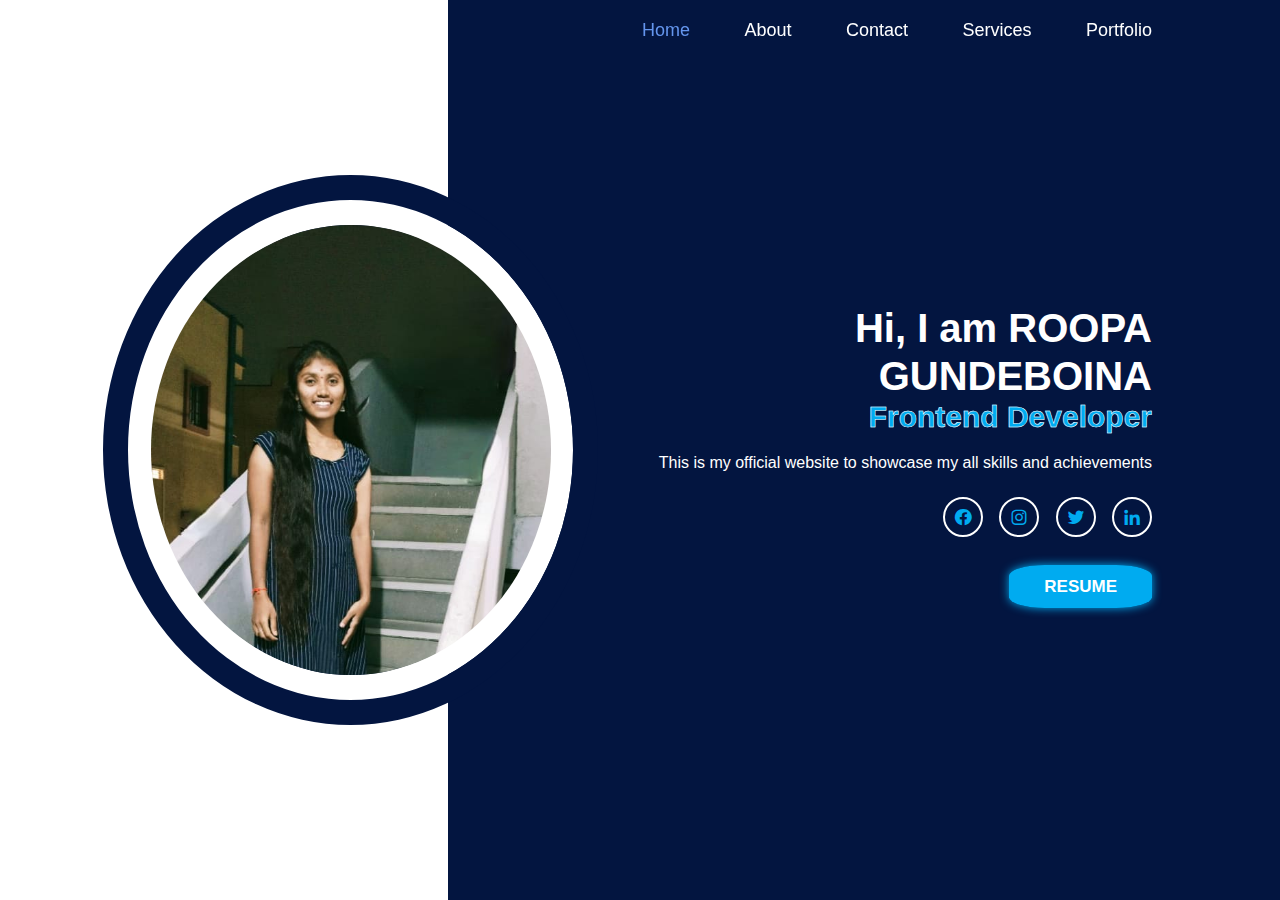
<file: index.html>
<!DOCTYPE html>
<html lang="en">
<head>
    <meta charset="UTF-8">
    <meta name="viewport" content="width=device-width, initial-scale=1.0">
    <title>Portfoile website</title>
    <link rel="stylesheet" href="./style.css">
    <link href='https://unpkg.com/boxicons@2.1.4/css/boxicons.min.css' rel='stylesheet'>
</head>
<body>
    <header class="header">
        <a href="#" class="logo"></a>
        <nav class="navbar">
            <a href="#"class="active">Home</a>
            <a href="./about.html">About</a>
            <a href="./contact.html">Contact</a>
            <a href="#">Services</a>
            <a href="#">Portfolio</a>
            


        </nav>
    </header>
    <section class="home">
        <div class="home-image">
            <img src="./image.jpg" alt="photo">
        </div>
        <div class="home-content">
            <h1> Hi, I am ROOPA GUNDEBOINA</h1>
            <h3>Frontend Developer</h3>
            <p>This is my official website to showcase my all skills and achievements</p>

            <div class="home-sci">
                <a href="#"><i class='bx bxl-facebook-circle'></i></a>
                <a href="#"><i class='bx bxl-instagram' ></i></a>
                <a href="#"><i class='bx bxl-twitter' ></i></a>
                <a href="#"><i class='bx bxl-linkedin' ></i></a>
            </div>
            <a href="./roopa-resume.pdf" class="btn">RESUME</a>
        </div>

    </section>
</body>
</html>
</file>
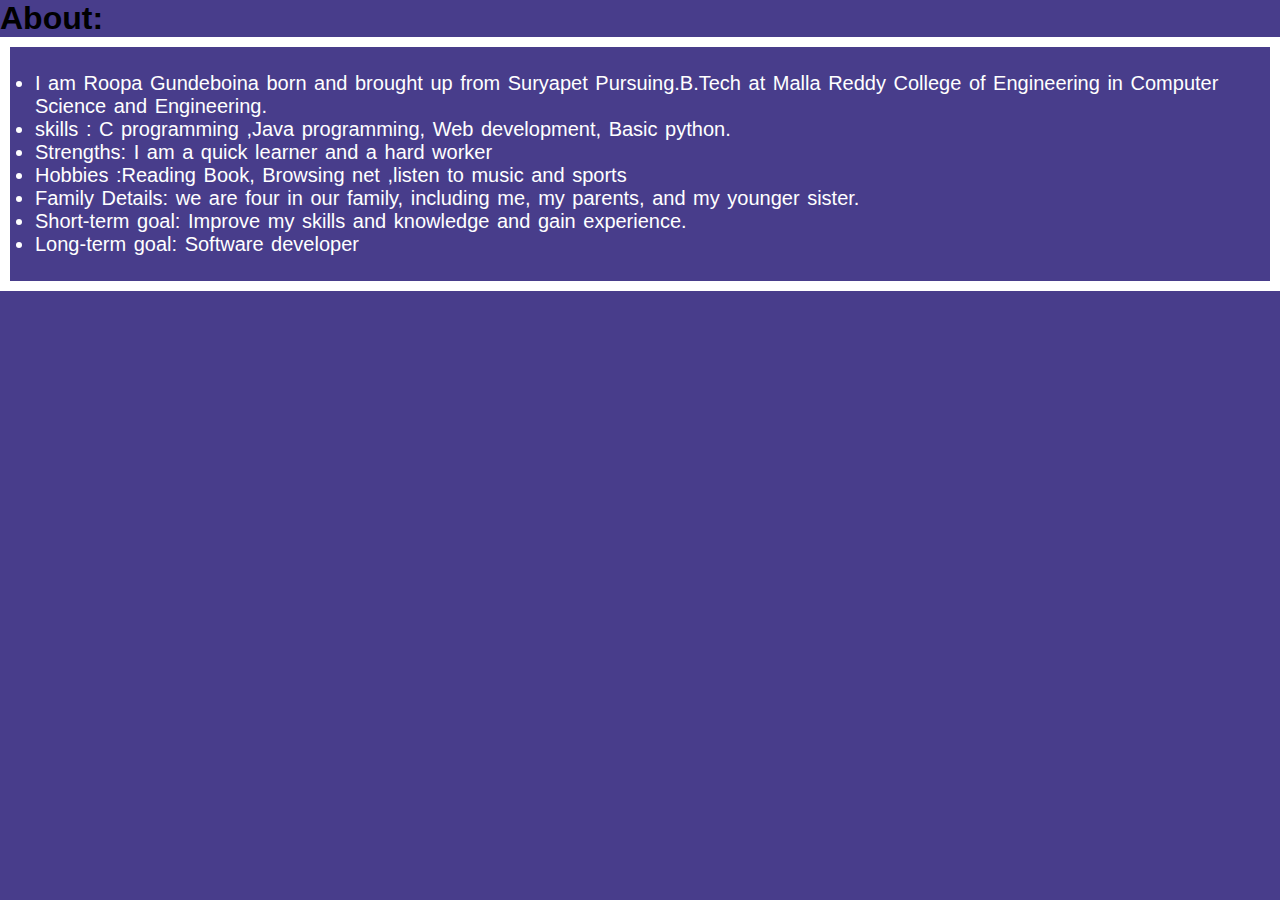
<file: about.html>
<!DOCTYPE html>
<html lang="en">
<head>
    <meta charset="UTF-8">
    <meta name="viewport" content="width=device-width, initial-scale=1.0">
    <title>About</title>
    <link rel="stylesheet" href="./style.css">
    <style>
        body{
            background-color:darkslateblue;
        }
    </style>
</head>
<body>
    <h1>About:</h1>
    <div class="about">
        <ul>
        <li>I am Roopa Gundeboina born and brought up  from Suryapet Pursuing.B.Tech at Malla Reddy College of Engineering in Computer Science and Engineering.<br></li>
        <li> skills : C programming ,Java programming, Web development, Basic python. <br></li>
        <li>Strengths: I am a quick learner and a hard worker<br></li>
        <li>Hobbies :Reading Book, Browsing net ,listen to music and sports<br></li>
        <li>Family Details: we are four in our family, including me, my parents, and my younger sister.<br></li>
        <li> Short-term goal: Improve my skills and knowledge and gain experience.<br></li>
        <li> Long-term goal: Software developer<br></li>
    </ul>
    </div>
</body>
</html>
</file>
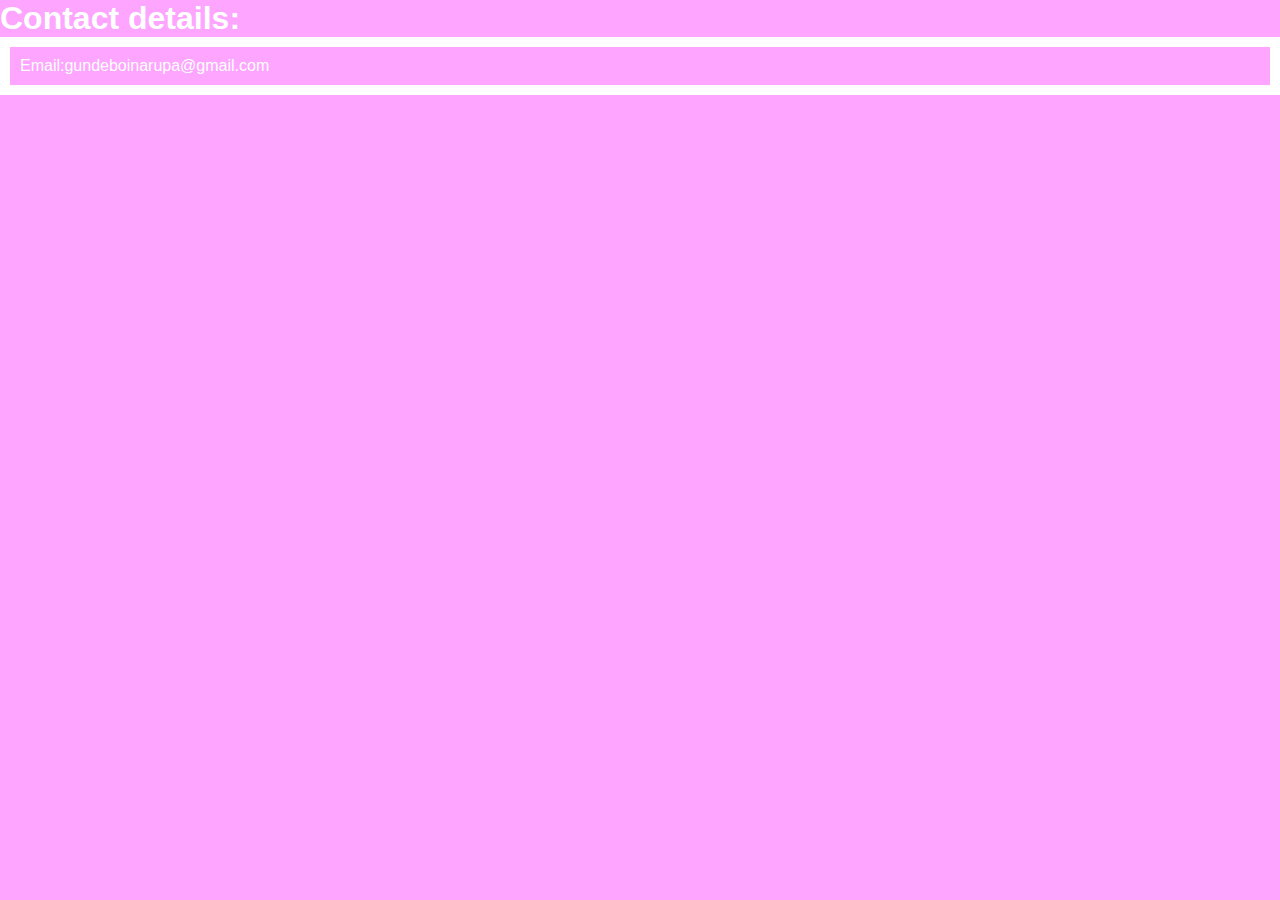
<file: contact.html>
<!DOCTYPE html>
<html lang="en">
<head>
    <meta charset="UTF-8">
    <meta name="viewport" content="width=device-width, initial-scale=1.0">
    <title>Contact</title>
    <link rel="stylesheet" href="./style.css">
    <style>
        body{
            background: rgb(253, 165, 255);
        }
    </style>
</head>
<body>
    <h1 style="color: white;">Contact details:</h1>
    <div class="contact">  
    <ul>
    
    <li>Email:gundeboinarupa@gmail.com</li>
 </ul>
    </div>
</body>
</html>
</file>
<file: style.css>
*{
    margin: 0;
    padding: 0;
    box-sizing: border-box;
    font-family: 'Poppins',sans-serif;
}
.header{
    position: fixed;
    top: 0;
    left: 0;
    width: 100%;
    padding: 20px 10%;
    background-color:transparent;
    display: flex;
    justify-content: space-between;
    align-items: center;
    z-index:100 ;
}
.logo{
    font-size: 25px;
    color: green;
    text-decoration: none;
    font-weight: 700;
}
.navbar a{
   font-size: 18px; 
   color: white;
   text-decoration: none;
   font-weight: 500;
   margin-left: 50px;
   transition: .3s;
}

.navbar a:hover,
.navbar a.active {
    color: cornflowerblue;

}
.home{
    height: 100vh;
    background: linear-gradient(-90deg,#031540 65%,white 35%);
    display:flex;
    justify-content: space-between;
    align-items: center;
    padding: 0 10%;
}
.home-image{
    display: flex;
    justify-content: center;
    align-items: center;
    width: 445px;
    height: 500px;
    background-color: #031540;
    border-radius: 50%;
    border: 25px solid white;
    outline: 25px solid #031540;
}
.home-image img{
position: relative;
width: 400px;
height: 450px;
border-radius: 50%;

}
.home-content{
max-width: 600px;
color: white;
text-align:right;
}
.home-content h1{
    font-size: 40px;
    line-height: 1.2;


}
.home-content h3{
    font-size: 30px;
    color: transparent;
    -webkit-text-stroke: .5px white;
    background-image: linear-gradient(#00abf0,#00abf0);
    background-repeat:no-repeat ;
    -webkit-background-clip: text;
    background-position:-350 0;
}
.home-content p{
font-size: 16px;
margin-top: 20px;
}
.home-sci{
   margin: 25px 0 40px; 
}
.home-sci a{
    display: inline-flex;
    justify-content: center;
    align-items: center;
    width: 40px;
    height: 40px;
    background: transparent;
    border: 2px solid white;
    border-radius: 50%;
    font-size: 20px;
    color: #00abf0;
    text-decoration: none;
    margin-left: 12px;
    transition: .5s;
}
.home-sci a:hover{
   
    background: #00abf0;
    color: white;
    border-color: #00abf0;
    box-shadow: 0 0 10px #00abf0;
}
.btn{
  padding: 12px 35px; 
  background: #00abf0;
  border-radius: 25%; 
  font-size: 17px;
  color: white;
  text-decoration: none;
  font-weight: 600;
  initial-letter: 1px;
  box-shadow: 0 0 10px #00abf0;
  transition:.5s;
}
.btn:hover{
box-shadow: none;
}
.about{
    font-size: 20px;
    border: 10px solid white;
    padding: 15px;
  color:white;
  justify-content: center;
  text-align:left;
  word-spacing: 2px; 
}
.about ul{
    padding: 10px;
}
.contact{
  color:white;
  border: 10px solid;
  padding: 10px;
  

}
</file>
